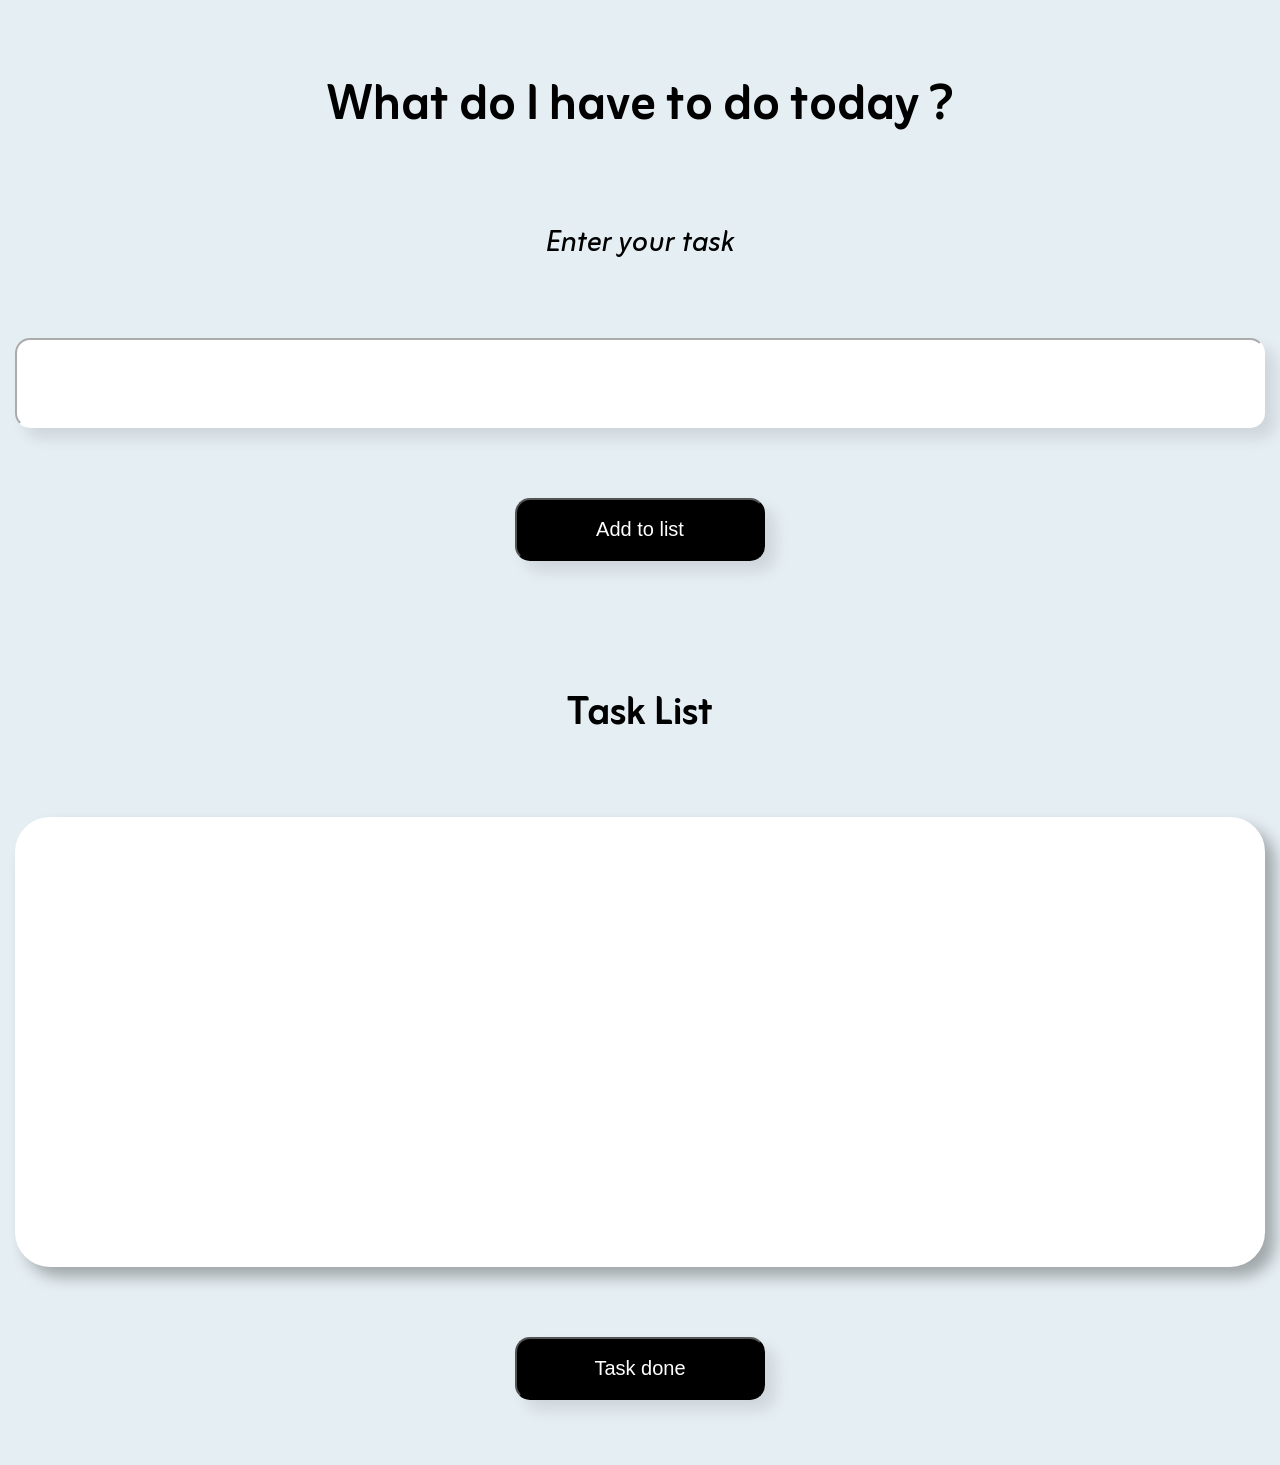
<file: index.html>
<!DOCTYPE html>
<html lang="fr">
<head>
    <meta charset="utf-8">
    <title>TODOLIST</title>
    <link href="style.css" rel="stylesheet">
    <script src="script.js"></script>
    <link rel="preconnect" href="https://fonts.googleapis.com">
<link rel="preconnect" href="https://fonts.gstatic.com" crossorigin>
<link href="https://fonts.googleapis.com/css2?family=Zain:ital,wght@0,200;0,300;0,400;0,700;0,800;0,900;1,300;1,400&display=swap" rel="stylesheet">
    </head>
    <body class="flexcolumn">
    <h1>What do I have to do today ?</h1>
    <p class="italicmsg">Enter your task</p>
    <input type="text" id="task">
    <div class="flexrow">
    <button id="addBtn" onclick="addToList()">Add to list</button>
    </div>
    <h2>Task List</h2>
    <div id="showList"></div>
    <div class="flexrow">
    <button id="deleteeltBtn" onclick="deleteElement()">Task done</button>
    <!-- <button id="deleteallBtn" onclick="deleteAll()">Delete all tasks</button> -->
    </div>
   

    
</body>

</html>
</file>
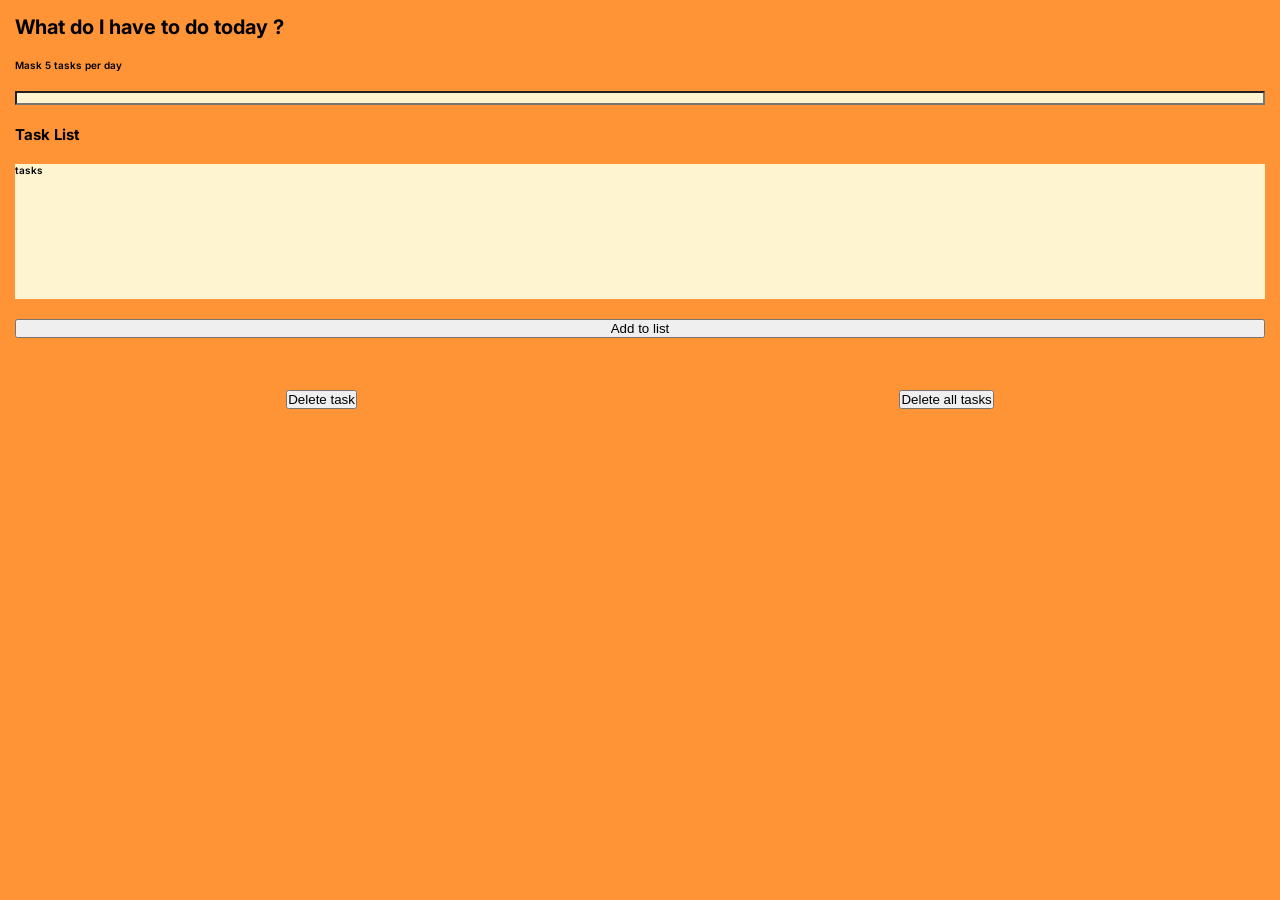
<file: Task.html>
<!DOCTYPE html>
<html lang="fr">
<head>
    <meta charset="utf-8">
    <title>TODOLIST</title>
    <link href="Task.css" rel="stylesheet">
    <link rel="preconnect" href="https://fonts.googleapis.com">
    <link rel="preconnect" href="https://fonts.gstatic.com" crossorigin>
    <link rel="task.css" href="Style sheet">
    <link href="https://fonts.googleapis.com/css2?family=Inter:ital,opsz,wght@0,14..32,100..900;1,14..32,100..900&family=Montserrat:ital,wght@0,100..900;1,100..900&family=Roboto:ital,wght@0,100..900;1,100..900&display=swap" rel="stylesheet">
    </head>
<body class="flexcolumn">
    <h1>What do I have to do today ?</h1>
    <p class="italicmsg">Mask 5 tasks per day</p>
    <input type="text" id="task">
    <h2>Task List</h2>
    <div id="showList">tasks</div>
    <button id="addBtn" onclick="addToList()">Add to list</button>
    <br>
    <div class="flexrow">
    <button id="deleteeltBtn" onclick="deleteElement()">Delete task</button>
    <button id="deleteallBtn" onclick="deleteAll()">Delete all tasks</button>
    </div>
   

    
</body>
</html>
</file>
<file: style.css>
* {
    margin: 0;
    padding: 0;
    box-sizing: border-box;
}

html {
    font-size: 62.5%;
}

body {                    
    background-color: #E5EEF3;
    font-family:  "Zain", sans-serif;
    font-weight: 500;
    gap: 2rem;
    margin: 1.5rem;
}

#showList {
    padding: 5rem;
    border:  solid;
    background-color: #FFFFFF;
    border-color: #FFFFFF;
    box-shadow: 10px 10px 15px rgba(0, 0, 0, 0.3);
    border-radius: 3.5rem;
    font-size: 3rem;
    height: 40vh;
  
}

.flexcolumn {
    display: flex;
    flex-direction: column;
}

.flexrow {
    display: flex;
    flex-direction: row;
    justify-content: center;
    align-items: center;
    gap: 3rem
}

#task {
    margin-top: 5rem;
    background-color: #FFFFFF;
    border-color: #FFFFFF;
    box-shadow: 10px 10px 15px rgba(0, 0, 0, 0.1);
    border-radius: 1.5rem;
    height: 5vh;
   
   
  
}

#addBtn, #deleteeltBtn {
    width: 20%;
    height: 3vh;
    background-color: #FEF4D0 ;
    border-radius: 1.5rem;
    margin: 5rem;
    background-color: black;
    box-shadow: 10px 10px 15px rgba(0, 0, 0, 0.1);
    color: white;
    font-family: "Anek Latin", sans-serif;
    font-size: 2rem;


}

h1, h2 {
    text-align: center;
}

.italicmsg {
    margin-top: 5rem;
    text-align: center;
    font-style: italic;
    font-size: 3rem;

}

h1 {
    font-weight: 700;
    font-size: 5.0rem;
    margin-top: 5rem;
}

h2 {
    font-weight: 700;
    font-size: 4rem;
    margin: 5rem;
}

input[type="checkbox"] {
    width: 3rem;
    margin-right: 2rem;
}

#showList .task {
    margin-bottom: 5rem;
}

@media screen and (min-width: 1000px) {

    #task {
        height: 10vh

}

    #showList {
        height: 50vh;
    }

    #addBtn, #deleteeltBtn {
        height: 7vh;
    }


}
</file>
<file: Task.css>
* {
    margin: 0;
    padding: 0;
    box-sizing: border-box;
}

html {
    font-size: 62.5%;
}

body {
    background-color: #FF9436;
    font-family: "Inter", sans-serif;
    font-weight: 600;
    gap: 2rem;
    margin: 1.5rem;
}

#showList {
    width: 100%;
    background-color: #FEF4D0;
    height: 15vh;
}

.flexcolumn {
    display: flex;
    flex-direction: column;
}

.flexrow {
    display: flex;
    flex-direction: row;
    justify-content: space-around;
}

#task {
    height: 1.5vh;
    width: 100%;
    background-color: #FEF4D0;
}
</file>
